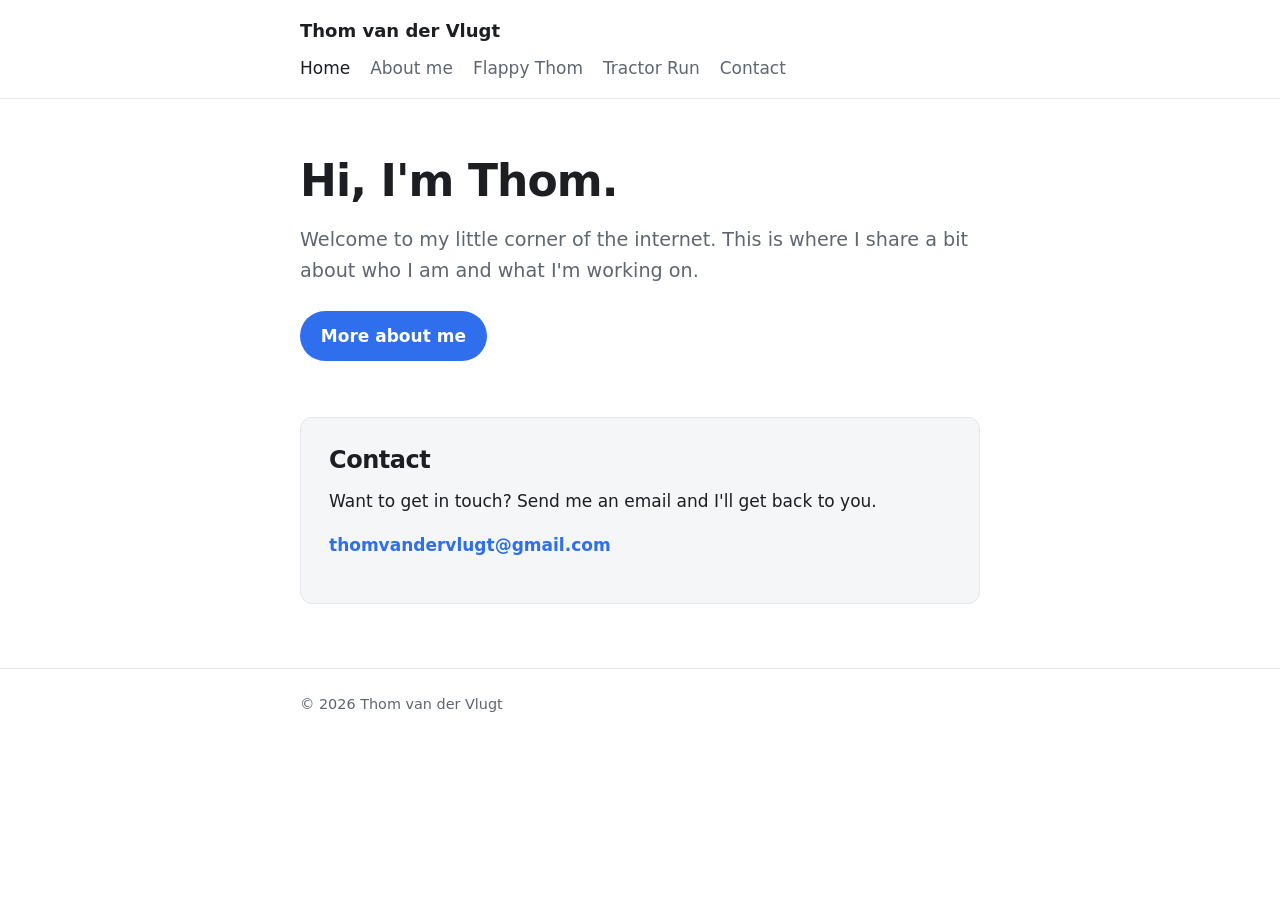
<file: index.html>
<!DOCTYPE html>
<html lang="en">
<head>
  <meta charset="UTF-8">
  <meta name="viewport" content="width=device-width, initial-scale=1">
  <title>Thom van der Vlugt</title>
  <meta name="description" content="Personal website of Thom van der Vlugt.">
  <link rel="stylesheet" href="styles.css">
</head>
<body>
  <header class="site-header">
    <div class="container">
      <a class="logo" href="index.html">Thom van der Vlugt</a>
      <ul class="nav">
        <li><a href="index.html" aria-current="page">Home</a></li>
        <li><a href="about.html">About me</a></li>
        <li><a href="game.html">Flappy Thom</a></li>
        <li><a href="tractor.html">Tractor Run</a></li>
        <li><a href="#contact">Contact</a></li>
      </ul>
    </div>
  </header>

  <main>
    <div class="container">
      <h1>Hi, I'm Thom.</h1>
      <p class="lead">
        Welcome to my little corner of the internet. This is where I share a bit
        about who I am and what I'm working on.
      </p>
      <a class="button" href="about.html">More about me</a>

      <section class="contact" id="contact">
        <h2>Contact</h2>
        <p>Want to get in touch? Send me an email and I'll get back to you.</p>
        <p><a href="mailto:thomvandervlugt@gmail.com">thomvandervlugt@gmail.com</a></p>
      </section>
    </div>
  </main>

  <footer class="site-footer">
    <div class="container">
      &copy; 2026 Thom van der Vlugt
    </div>
  </footer>
</body>
</html>
</file>
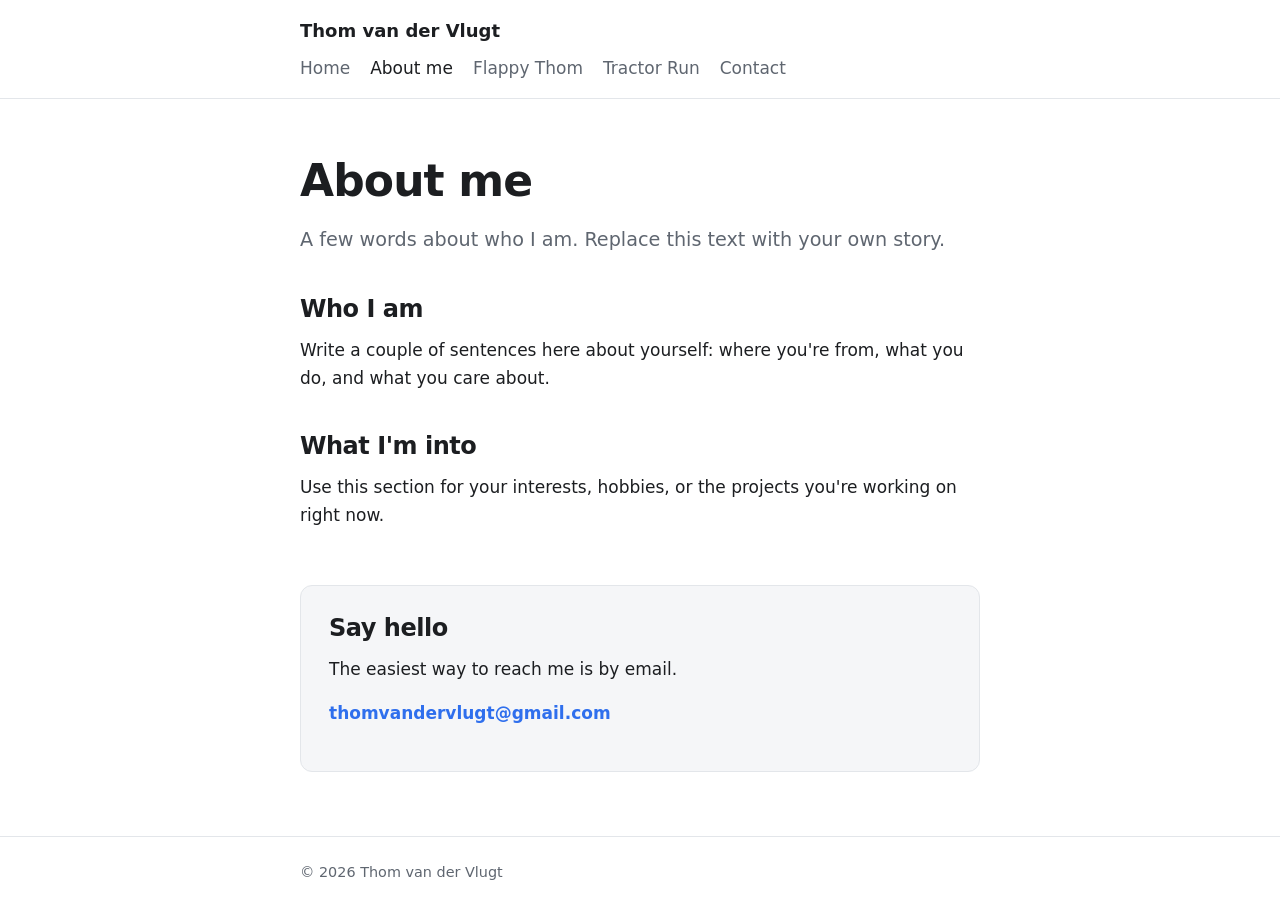
<file: about.html>
<!DOCTYPE html>
<html lang="en">
<head>
  <meta charset="UTF-8">
  <meta name="viewport" content="width=device-width, initial-scale=1">
  <title>About me – Thom van der Vlugt</title>
  <meta name="description" content="About Thom van der Vlugt.">
  <link rel="stylesheet" href="styles.css">
</head>
<body>
  <header class="site-header">
    <div class="container">
      <a class="logo" href="index.html">Thom van der Vlugt</a>
      <ul class="nav">
        <li><a href="index.html">Home</a></li>
        <li><a href="about.html" aria-current="page">About me</a></li>
        <li><a href="game.html">Flappy Thom</a></li>
        <li><a href="tractor.html">Tractor Run</a></li>
        <li><a href="index.html#contact">Contact</a></li>
      </ul>
    </div>
  </header>

  <main>
    <div class="container">
      <h1>About me</h1>
      <p class="lead">
        A few words about who I am. Replace this text with your own story.
      </p>

      <h2>Who I am</h2>
      <p>
        Write a couple of sentences here about yourself: where you're from,
        what you do, and what you care about.
      </p>

      <h2>What I'm into</h2>
      <p>
        Use this section for your interests, hobbies, or the projects you're
        working on right now.
      </p>

      <section class="contact">
        <h2>Say hello</h2>
        <p>The easiest way to reach me is by email.</p>
        <p><a href="mailto:thomvandervlugt@gmail.com">thomvandervlugt@gmail.com</a></p>
      </section>
    </div>
  </main>

  <footer class="site-footer">
    <div class="container">
      &copy; 2026 Thom van der Vlugt
    </div>
  </footer>
</body>
</html>
</file>
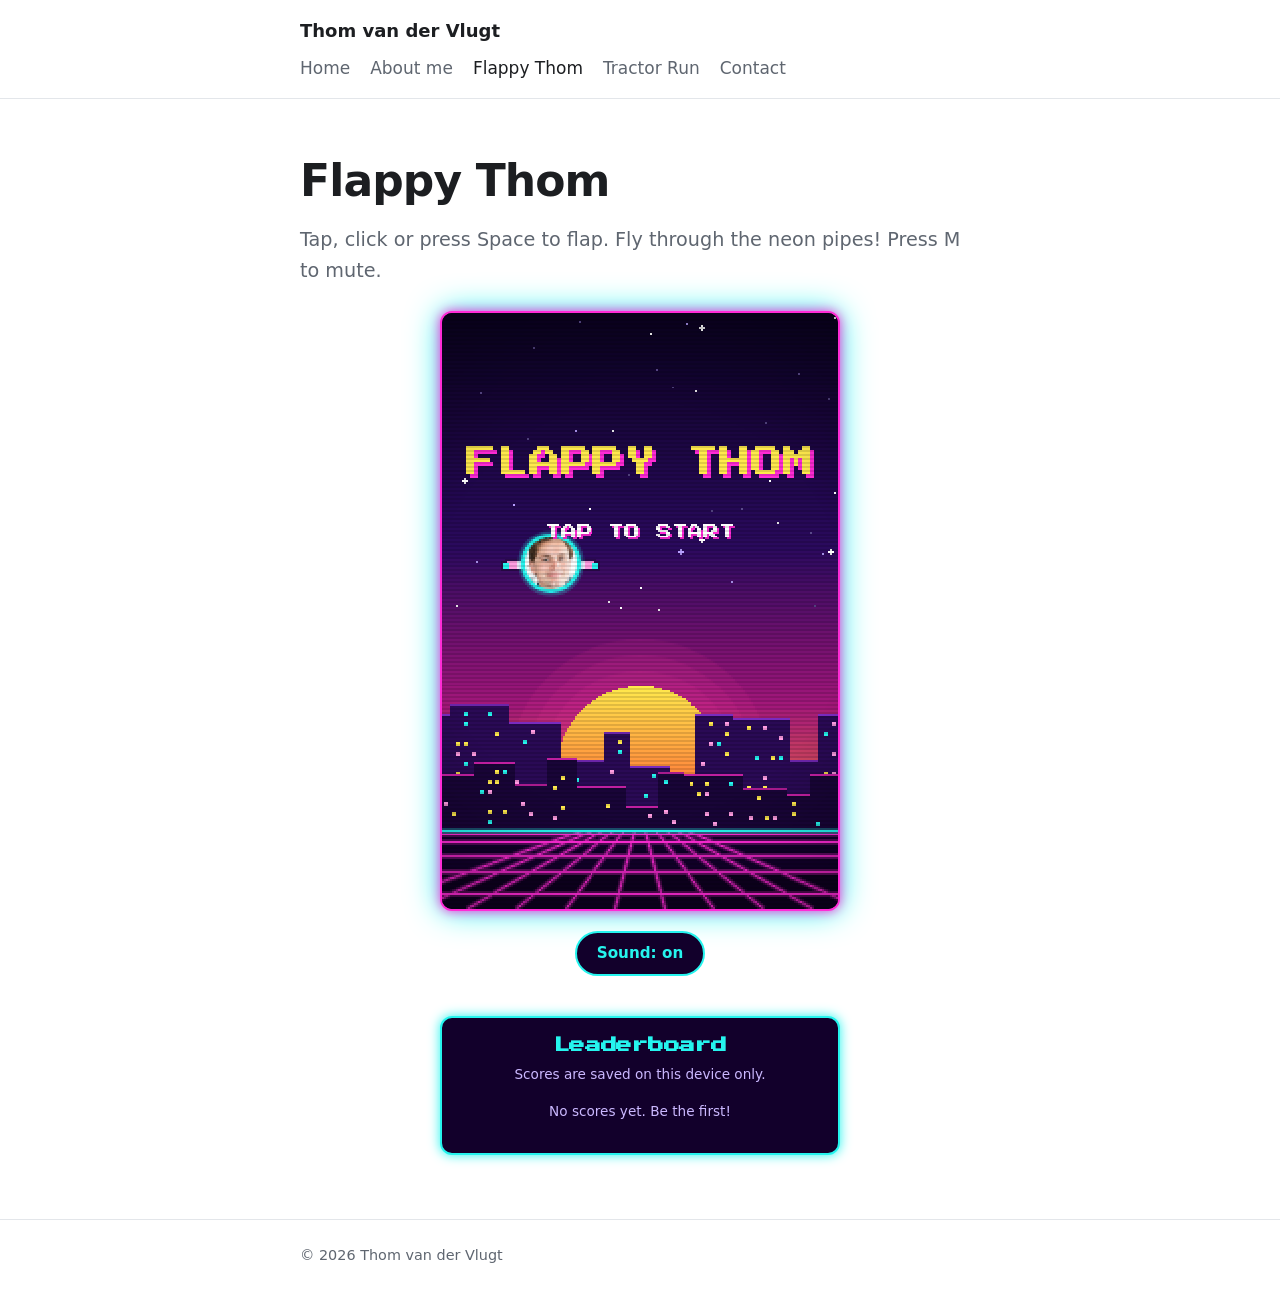
<file: game.html>
<!DOCTYPE html>
<html lang="en">
<head>
  <meta charset="UTF-8">
  <meta name="viewport" content="width=device-width, initial-scale=1">
  <title>Flappy Thom – Thom van der Vlugt</title>
  <meta name="description" content="Flappy Thom: a little Flappy Bird-style game on the website of Thom van der Vlugt.">
  <link rel="preconnect" href="https://fonts.googleapis.com">
  <link rel="preconnect" href="https://fonts.gstatic.com" crossorigin>
  <link rel="stylesheet" href="https://fonts.googleapis.com/css2?family=Press+Start+2P&amp;display=swap">
  <link rel="stylesheet" href="styles.css">
  <script src="game.js" defer></script>
</head>
<body>
  <header class="site-header">
    <div class="container">
      <a class="logo" href="index.html">Thom van der Vlugt</a>
      <ul class="nav">
        <li><a href="index.html">Home</a></li>
        <li><a href="about.html">About me</a></li>
        <li><a href="game.html" aria-current="page">Flappy Thom</a></li>
        <li><a href="tractor.html">Tractor Run</a></li>
        <li><a href="index.html#contact">Contact</a></li>
      </ul>
    </div>
  </header>

  <main>
    <div class="container">
      <h1>Flappy Thom</h1>
      <p class="lead">Tap, click or press Space to flap. Fly through the neon pipes! Press M to mute.</p>

      <div class="game">
        <canvas id="game-canvas" class="game-canvas" width="400" height="600"
                aria-label="Flappy Thom game. Tap, click or press Space to flap."></canvas>

        <!-- Name entry for a new high score; shown by game.js only when needed -->
        <form id="score-form" class="score-form" hidden>
          <label for="score-name">NEW HIGH SCORE! Enter your name</label>
          <div class="score-form-row">
            <input id="score-name" class="score-input" type="text" name="nickname"
                   maxlength="12" autocomplete="nickname" required>
            <button class="score-save" type="submit">Save</button>
          </div>
        </form>

        <button id="sound-toggle" class="sound-toggle" type="button" aria-pressed="true">Sound: on</button>
      </div>

      <section class="leaderboard" aria-labelledby="leaderboard-title">
        <h2 id="leaderboard-title">Leaderboard</h2>
        <p class="leaderboard-note">Scores are saved on this device only.</p>
        <p id="score-empty" class="leaderboard-empty">No scores yet. Be the first!</p>
        <ol id="score-list" class="score-list" role="list" hidden></ol>
        <p id="score-status" class="sr-only" aria-live="polite"></p>
        <button id="clear-scores" class="clear-scores" type="button" hidden>Clear scores</button>
      </section>
    </div>
  </main>

  <footer class="site-footer">
    <div class="container">
      &copy; 2026 Thom van der Vlugt
    </div>
  </footer>
</body>
</html>
</file>
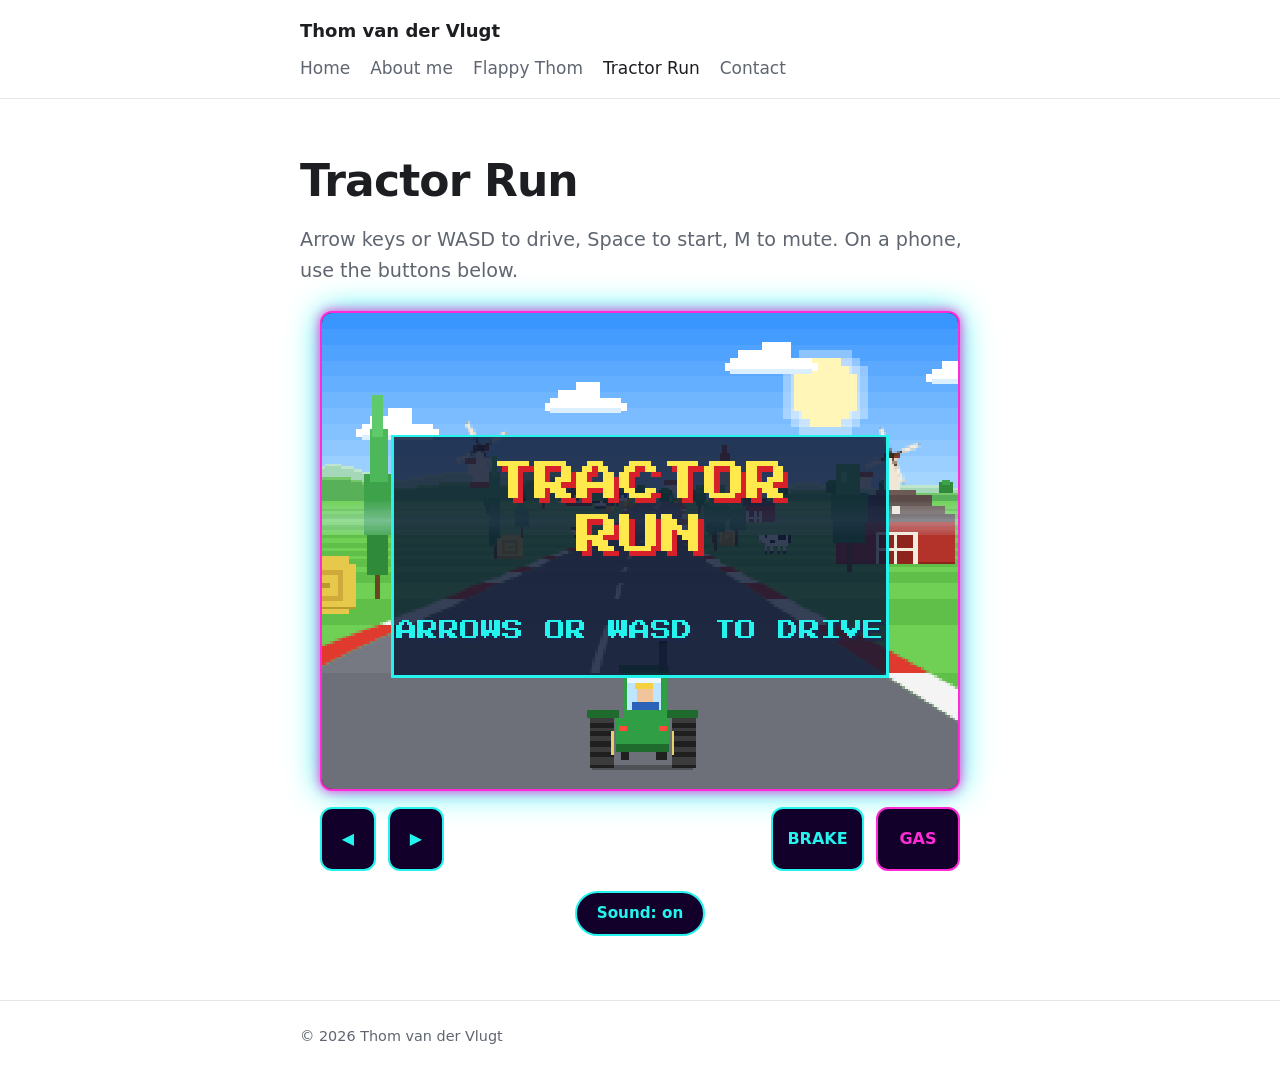
<file: tractor.html>
<!DOCTYPE html>
<html lang="en">
<head>
  <meta charset="UTF-8">
  <meta name="viewport" content="width=device-width, initial-scale=1">
  <title>Tractor Run – Thom van der Vlugt</title>
  <meta name="description" content="Tractor Run: an OutRun-style racing game where you drive a tractor through the Dutch countryside.">
  <link rel="preconnect" href="https://fonts.googleapis.com">
  <link rel="preconnect" href="https://fonts.gstatic.com" crossorigin>
  <link rel="stylesheet" href="https://fonts.googleapis.com/css2?family=Press+Start+2P&amp;display=swap">
  <link rel="stylesheet" href="styles.css">
  <script src="tractor.js" defer></script>
</head>
<body>
  <header class="site-header">
    <div class="container">
      <a class="logo" href="index.html">Thom van der Vlugt</a>
      <ul class="nav">
        <li><a href="index.html">Home</a></li>
        <li><a href="about.html">About me</a></li>
        <li><a href="game.html">Flappy Thom</a></li>
        <li><a href="tractor.html" aria-current="page">Tractor Run</a></li>
        <li><a href="index.html#contact">Contact</a></li>
      </ul>
    </div>
  </header>

  <main>
    <div class="container">
      <h1>Tractor Run</h1>
      <p class="lead">Arrow keys or WASD to drive, Space to start, M to mute. On a phone, use the buttons below.</p>

      <div class="game game-wide">
        <canvas id="tractor-canvas" class="game-canvas" width="480" height="360"
                aria-label="Tractor Run game. Press Space or tap to start. Arrow keys or WASD to drive."></canvas>

        <div class="pad" aria-label="Touch controls">
          <div class="pad-group">
            <button id="btn-left" class="pad-btn" type="button" aria-label="Steer left">&#9664;</button>
            <button id="btn-right" class="pad-btn" type="button" aria-label="Steer right">&#9654;</button>
          </div>
          <div class="pad-group">
            <button id="btn-brake" class="pad-btn" type="button">BRAKE</button>
            <button id="btn-gas" class="pad-btn gas" type="button">GAS</button>
          </div>
        </div>

        <button id="sound-toggle" class="sound-toggle" type="button" aria-pressed="true">Sound: on</button>
      </div>
    </div>
  </main>

  <footer class="site-footer">
    <div class="container">
      &copy; 2026 Thom van der Vlugt
    </div>
  </footer>
</body>
</html>
</file>
<file: styles.css>
/* Shared stylesheet for every page on the site */

:root {
  --bg: #ffffff;
  --surface: #f5f6f8;
  --text: #1c1e21;
  --muted: #5f6670;
  --accent: #2f6fed;
  --accent-hover: #1f55c4;
  --border: #e3e6ea;
  --radius: 12px;
  --max-width: 720px;
  --neon-cyan: #25f4ee;
  --neon-magenta: #ff2bd6;
  --arcade-bg: #12002b;
}

@media (prefers-color-scheme: dark) {
  :root {
    --bg: #121417;
    --surface: #1c1f24;
    --text: #e8eaed;
    --muted: #9aa1ab;
    --accent: #6b9bff;
    --accent-hover: #93b6ff;
    --border: #2c3036;
    --neon-cyan: #25f4ee;
    --neon-magenta: #ff2bd6;
    --arcade-bg: #12002b;
  }
}

*,
*::before,
*::after {
  box-sizing: border-box;
}

body {
  margin: 0;
  font-family: system-ui, -apple-system, "Segoe UI", Roboto, Helvetica, Arial, sans-serif;
  font-size: 1.0625rem;
  line-height: 1.65;
  color: var(--text);
  background: var(--bg);
  -webkit-font-smoothing: antialiased;
}

a {
  color: var(--accent);
  text-decoration: none;
}

a:hover,
a:focus-visible {
  color: var(--accent-hover);
  text-decoration: underline;
}

.container {
  width: 100%;
  max-width: var(--max-width);
  margin: 0 auto;
  padding: 0 1.25rem;
}

/* Header and navigation */

.site-header {
  border-bottom: 1px solid var(--border);
}

.site-header .container {
  display: flex;
  flex-wrap: wrap;
  align-items: center;
  justify-content: space-between;
  gap: 0.5rem 1.5rem;
  padding-top: 1rem;
  padding-bottom: 1rem;
}

.logo {
  font-weight: 700;
  font-size: 1.125rem;
  color: var(--text);
}

.logo:hover {
  color: var(--text);
  text-decoration: none;
}

.nav {
  display: flex;
  flex-wrap: wrap;
  gap: 0.25rem 1.25rem;
  margin: 0;
  padding: 0;
  list-style: none;
}

.nav a {
  color: var(--muted);
  font-weight: 500;
}

.nav a:hover,
.nav a[aria-current="page"] {
  color: var(--text);
  text-decoration: none;
}

/* Main content */

main {
  padding: 3.5rem 0 4rem;
}

h1,
h2 {
  line-height: 1.2;
  letter-spacing: -0.02em;
}

h1 {
  font-size: clamp(2rem, 6vw, 2.75rem);
  margin: 0 0 1rem;
}

h2 {
  font-size: 1.5rem;
  margin: 2.5rem 0 0.75rem;
}

p {
  margin: 0 0 1rem;
}

.lead {
  font-size: 1.2rem;
  color: var(--muted);
  max-width: 36em;
}

.button {
  display: inline-block;
  margin-top: 0.5rem;
  padding: 0.7rem 1.3rem;
  border-radius: 999px;
  background: var(--accent);
  color: #fff;
  font-weight: 600;
}

.button:hover,
.button:focus-visible {
  background: var(--accent-hover);
  color: #fff;
  text-decoration: none;
}

/* Contact card */

.contact {
  margin-top: 3.5rem;
  padding: 1.75rem;
  border: 1px solid var(--border);
  border-radius: var(--radius);
  background: var(--surface);
}

.contact h2 {
  margin-top: 0;
}

.contact a {
  font-weight: 600;
  overflow-wrap: anywhere;
}

/* Game */

.game {
  width: 100%;
  max-width: 400px;
  margin: 1.5rem auto 0;
}

.game-canvas {
  display: block;
  width: 100%;
  max-width: 400px;
  height: auto;
  aspect-ratio: 2 / 3;
  border: 2px solid var(--neon-magenta);
  border-radius: var(--radius);
  background: var(--arcade-bg);
  box-shadow: 0 0 12px var(--neon-magenta), 0 0 32px var(--neon-cyan);
  image-rendering: pixelated;
  touch-action: manipulation;
  user-select: none;
  -webkit-user-select: none;
  -webkit-tap-highlight-color: transparent;
}

/* Wide (landscape) variant used by Tractor Run */

.game-wide {
  max-width: 640px;
}

.game-wide .game-canvas {
  max-width: 640px;
  aspect-ratio: 4 / 3;
}

.sound-toggle {
  display: block;
  margin: 1.25rem auto 0;
  min-height: 44px;
  padding: 0.5rem 1.25rem;
  border: 2px solid var(--neon-cyan);
  border-radius: 999px;
  background: var(--arcade-bg);
  color: var(--neon-cyan);
  font: inherit;
  font-size: 0.95rem;
  font-weight: 600;
  cursor: pointer;
}

.sound-toggle:hover,
.sound-toggle:focus-visible {
  box-shadow: 0 0 10px var(--neon-cyan);
}

/* Leaderboard and name entry */

.sr-only {
  position: absolute;
  width: 1px;
  height: 1px;
  margin: -1px;
  padding: 0;
  overflow: hidden;
  clip: rect(0, 0, 0, 0);
  white-space: nowrap;
  border: 0;
}

.score-form {
  margin: 1.25rem 0 0;
  padding: 1rem;
  border: 2px solid var(--neon-magenta);
  border-radius: var(--radius);
  background: var(--arcade-bg);
  color: #ffffff;
  box-shadow: 0 0 12px var(--neon-magenta);
}

.score-form[hidden],
.leaderboard [hidden] {
  display: none;
}

.score-form label {
  display: block;
  margin-bottom: 0.75rem;
  color: var(--neon-cyan);
  font-family: "Press Start 2P", monospace;
  font-size: 0.7rem;
  line-height: 1.6;
}

.score-form-row {
  display: flex;
  gap: 0.75rem;
}

.score-input {
  flex: 1 1 auto;
  min-width: 0;
  min-height: 44px;
  padding: 0.5rem 0.75rem;
  border: 2px solid var(--neon-cyan);
  border-radius: 8px;
  background: #000000;
  color: #ffffff;
  font: inherit;
  font-size: 1rem;          /* 16px+ stops iOS from zooming in on focus */
}

.score-save,
.clear-scores {
  min-height: 44px;
  padding: 0.5rem 1.25rem;
  border: 2px solid var(--neon-cyan);
  border-radius: 999px;
  background: var(--arcade-bg);
  color: var(--neon-cyan);
  font: inherit;
  font-size: 0.95rem;
  font-weight: 600;
  cursor: pointer;
}

.score-save {
  flex: 0 0 auto;
  border-color: var(--neon-magenta);
  color: var(--neon-magenta);
}

.score-input:focus-visible,
.score-save:focus-visible,
.clear-scores:focus-visible {
  outline: 3px solid #ffffff;
  outline-offset: 2px;
  box-shadow: 0 0 10px var(--neon-cyan);
}

.score-save:hover,
.clear-scores:hover {
  box-shadow: 0 0 10px currentColor;
}

.leaderboard {
  max-width: 400px;
  margin: 2.5rem auto 0;
  padding: 1rem;
  border: 2px solid var(--neon-cyan);
  border-radius: var(--radius);
  background: var(--arcade-bg);
  color: #ffffff;
  box-shadow: 0 0 12px var(--neon-cyan);
}

.leaderboard h2 {
  margin: 0 0 0.5rem;
  color: var(--neon-cyan);
  font-family: "Press Start 2P", monospace;
  font-size: 1rem;
  line-height: 1.4;
  text-align: center;
}

.leaderboard-note,
.leaderboard-empty {
  margin: 0 0 1rem;
  font-size: 0.85rem;
  line-height: 1.5;
  text-align: center;
  color: #cbb8ff;
}

.score-list {
  margin: 0 0 1rem;
  padding: 0;
  list-style: none;
}

.score-row {
  display: flex;
  align-items: baseline;
  gap: 0.5rem;
  padding: 0.5rem 0.5rem;
  border-bottom: 1px dashed rgba(37, 244, 238, 0.3);
  font-family: "Press Start 2P", monospace;
  font-size: 0.7rem;
  line-height: 1.6;
}

.score-rank {
  flex: 0 0 2.2rem;
  color: var(--neon-magenta);
}

.score-name {
  flex: 1 1 auto;
  min-width: 0;             /* lets long names shrink and show an ellipsis */
  overflow: hidden;
  text-overflow: ellipsis;
  white-space: nowrap;
}

.score-points {
  flex: 0 0 auto;
  color: #ffe94d;
}

.score-row.is-new {
  border-radius: 6px;
  background: rgba(255, 43, 214, 0.18);
  box-shadow: 0 0 10px var(--neon-magenta), inset 0 0 6px var(--neon-magenta);
}

.clear-scores {
  display: block;
  margin: 0 auto;
}

/* Footer */

.site-footer {
  border-top: 1px solid var(--border);
  padding: 1.5rem 0;
  color: var(--muted);
  font-size: 0.9rem;
}

/* Tractor Run touch controls */

.pad {
  display: flex;
  justify-content: space-between;
  gap: 0.75rem;
  margin-top: 1rem;
}

.pad-group {
  display: flex;
  gap: 0.75rem;
}

.pad-btn {
  min-width: 56px;
  min-height: 64px;
  padding: 0.5rem 0.9rem;
  border: 2px solid var(--neon-cyan);
  border-radius: var(--radius);
  background: var(--arcade-bg);
  color: var(--neon-cyan);
  font: inherit;
  font-size: 1rem;
  font-weight: 700;
  cursor: pointer;
  touch-action: none;
  user-select: none;
  -webkit-user-select: none;
  -webkit-touch-callout: none;
  -webkit-tap-highlight-color: transparent;
}

.pad-btn.gas {
  border-color: var(--neon-magenta);
  color: var(--neon-magenta);
  min-width: 84px;
}

.pad-btn.is-down,
.pad-btn:focus-visible {
  box-shadow: 0 0 12px currentColor;
  background: rgba(255, 255, 255, 0.12);
}

/* Small screens */

@media (max-width: 480px) {
  .pad,
  .pad-group {
    gap: 0.5rem;
  }

  .pad-btn {
    padding: 0.5rem 0.7rem;
  }

  main {
    padding: 2.25rem 0 3rem;
  }

  .contact {
    padding: 1.25rem;
  }
}
</file>
